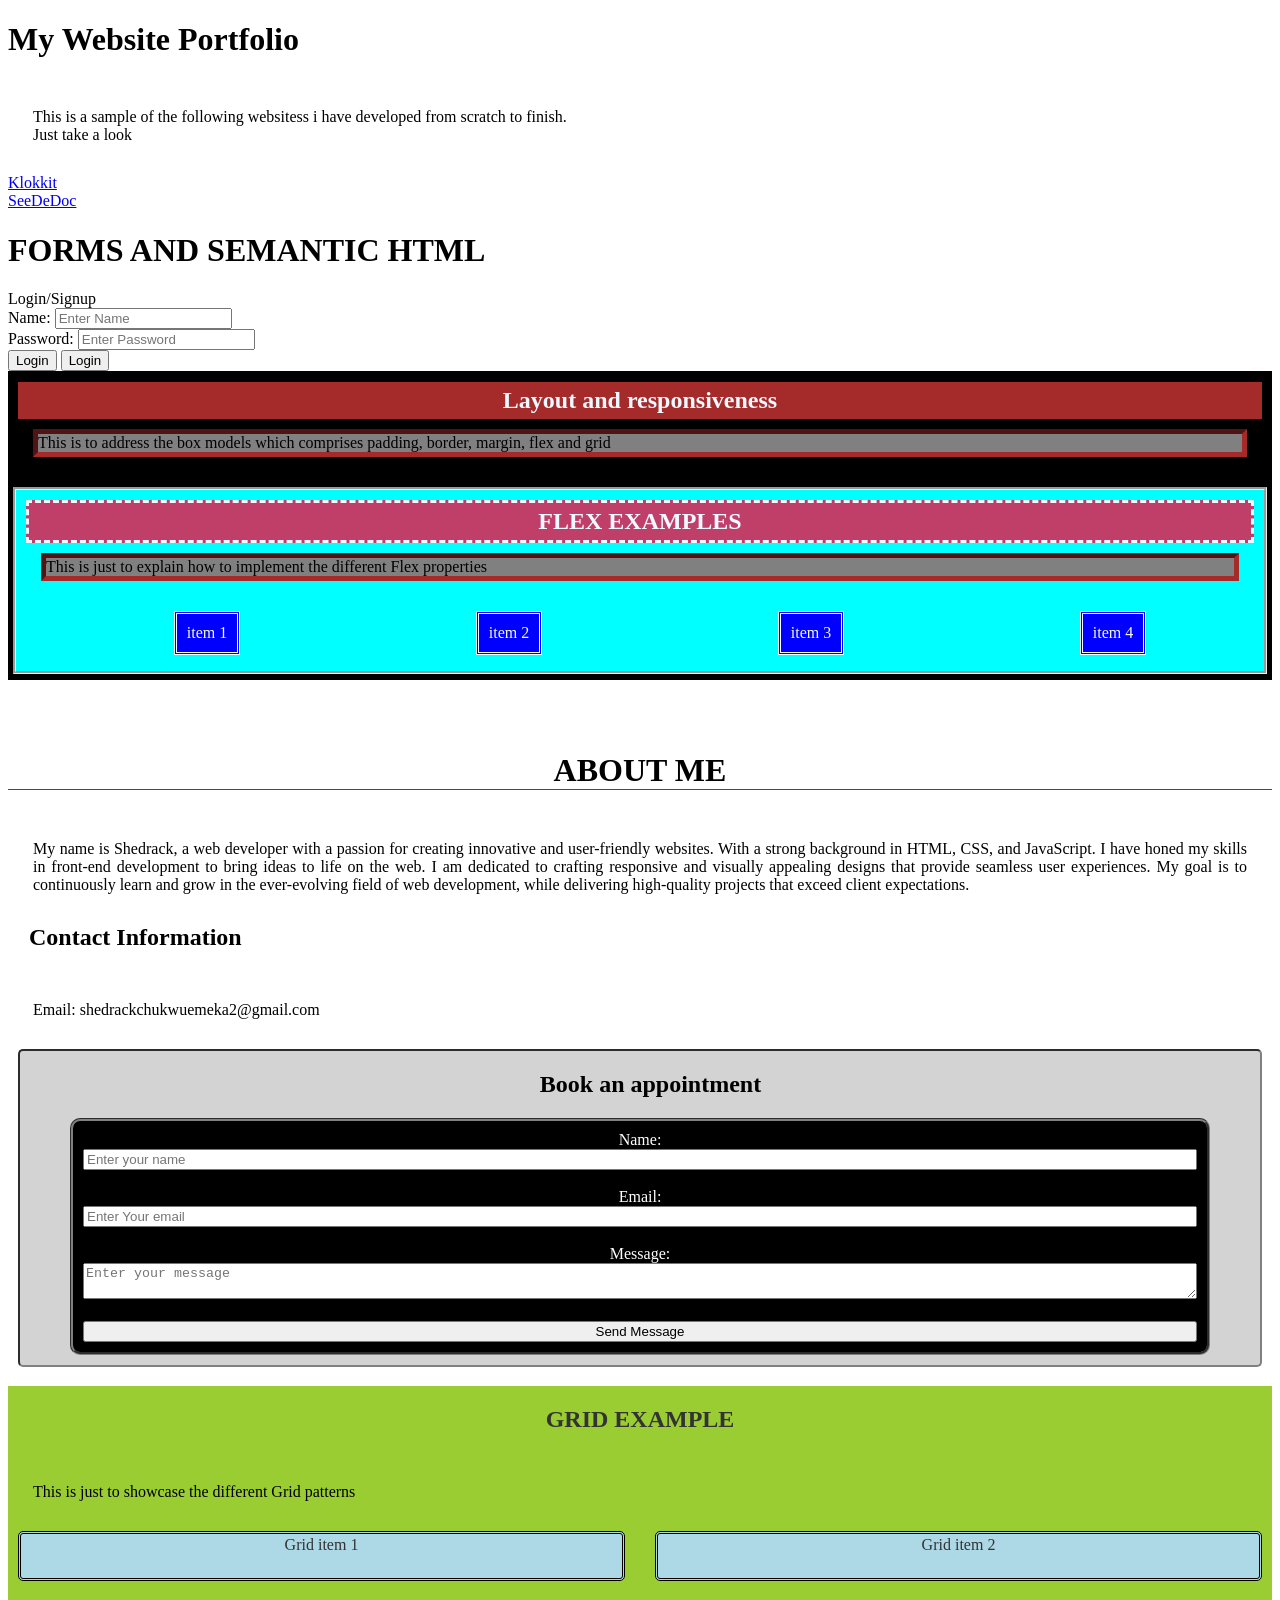
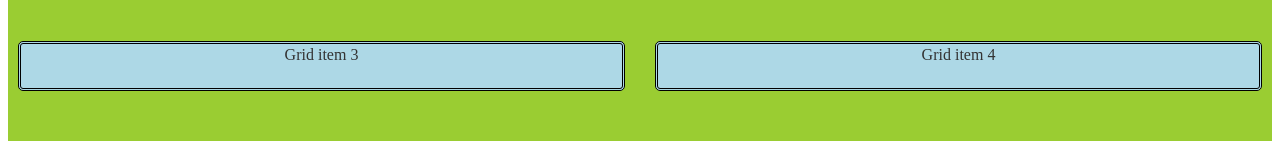
<file: first website/index.html>
<!DOCTYPE html>
<html lang="en">
<head>
    <meta charset="UTF-8">
    <meta name="viewport" content="width=device-width, initial-scale=1.0">
    <title>My First Website</title>
    <link rel="stylesheet" href="index.css">
</head>
<body>
    <h1>My Website Portfolio</h1>

    <p>This is a sample of the following websitess i have developed from scratch to finish.<br/>Just take a look</p>
    <a href="klokkit.com">Klokkit</a><br/>
    <a href="https://seededoc.lovable.app">SeeDeDoc</a>
    <img source="C:/Users/USER/Pictures/Camera Roll/WIN_20250627_22_50_56_Pro.jpg" alt="">

    <h1>FORMS AND SEMANTIC HTML</h1>
    <form>
        <label>
            Login/Signup
        </label><br/>

        <label>
            Name:
        </label>
        <input type="text" placeholder="Enter Name"><br/>
        <label>Password:</label>
        <input type="text" placeholder="Enter Password"><br/>
        <input type="submit" value="Login">
        <button type="submit">Login</button>
    </form>

    <section class="forLayout">
        <h1>Layout and responsiveness</h1>
        <p>This is to address the box models which comprises padding, border, margin, flex and grid</p>

        <div class="container">
            <h2>FLEX EXAMPLES</h2>
            <p>This is just to explain how to implement the different Flex properties</p>

            <ul class="flexlist">
                <li>item 1</li>
                <li>item 2</li>
                <li>item 3</li>
                <li>item 4</li>
            </ul>
        </div>
    </section>

    <main class="about">
        <h1>ABOUT ME</h1>
        <p>My name is Shedrack, a web developer with a passion for creating innovative and user-friendly websites. With a strong background in HTML, CSS, and JavaScript. I have honed my skills in front-end development to bring ideas to life on the web. I am dedicated to crafting responsive and visually appealing designs that provide seamless user experiences. My goal is to continuously learn and grow in the ever-evolving field of web development, while delivering high-quality projects that exceed client expectations.</p>
        <h2>Contact Information</h2>
        <p>Email: shedrackchukwuemeka2@gmail.com</p>

        <section class="forabout">
            <h2>Book an appointment</h2>

            <form class="aboutform" action="mailto:shedrackchukwuemeka2@gmail.com" method="post" enctype="text/plain">

                <label class="name">Name:</label>
                <input type="text" id="name" placeholder="Enter your name"><br/><br/>

                <label class="email">Email:</label>
                <input type="email" id="email" placeholder="Enter Your email"><br/><br/>

                <label class="message">Message:</label><br/>
                <textarea id="message" name="message" placeholder="Enter your message"></textarea><br/><br/>

                <input type="submit" value="Send Message">
            </form>
        </section>
    </main>

    <section class ="grid">
        <h2>GRID EXAMPLE</h2>
        <p>This is just to showcase the different Grid patterns</p>

        <div class="grid-container">
            <div>Grid item 1</div>
            <div>Grid item 2</div>
            <div>Grid item 3</div>
            <div>Grid item 4</div>
        </div>
    </section>
</body>
</html>
</file>
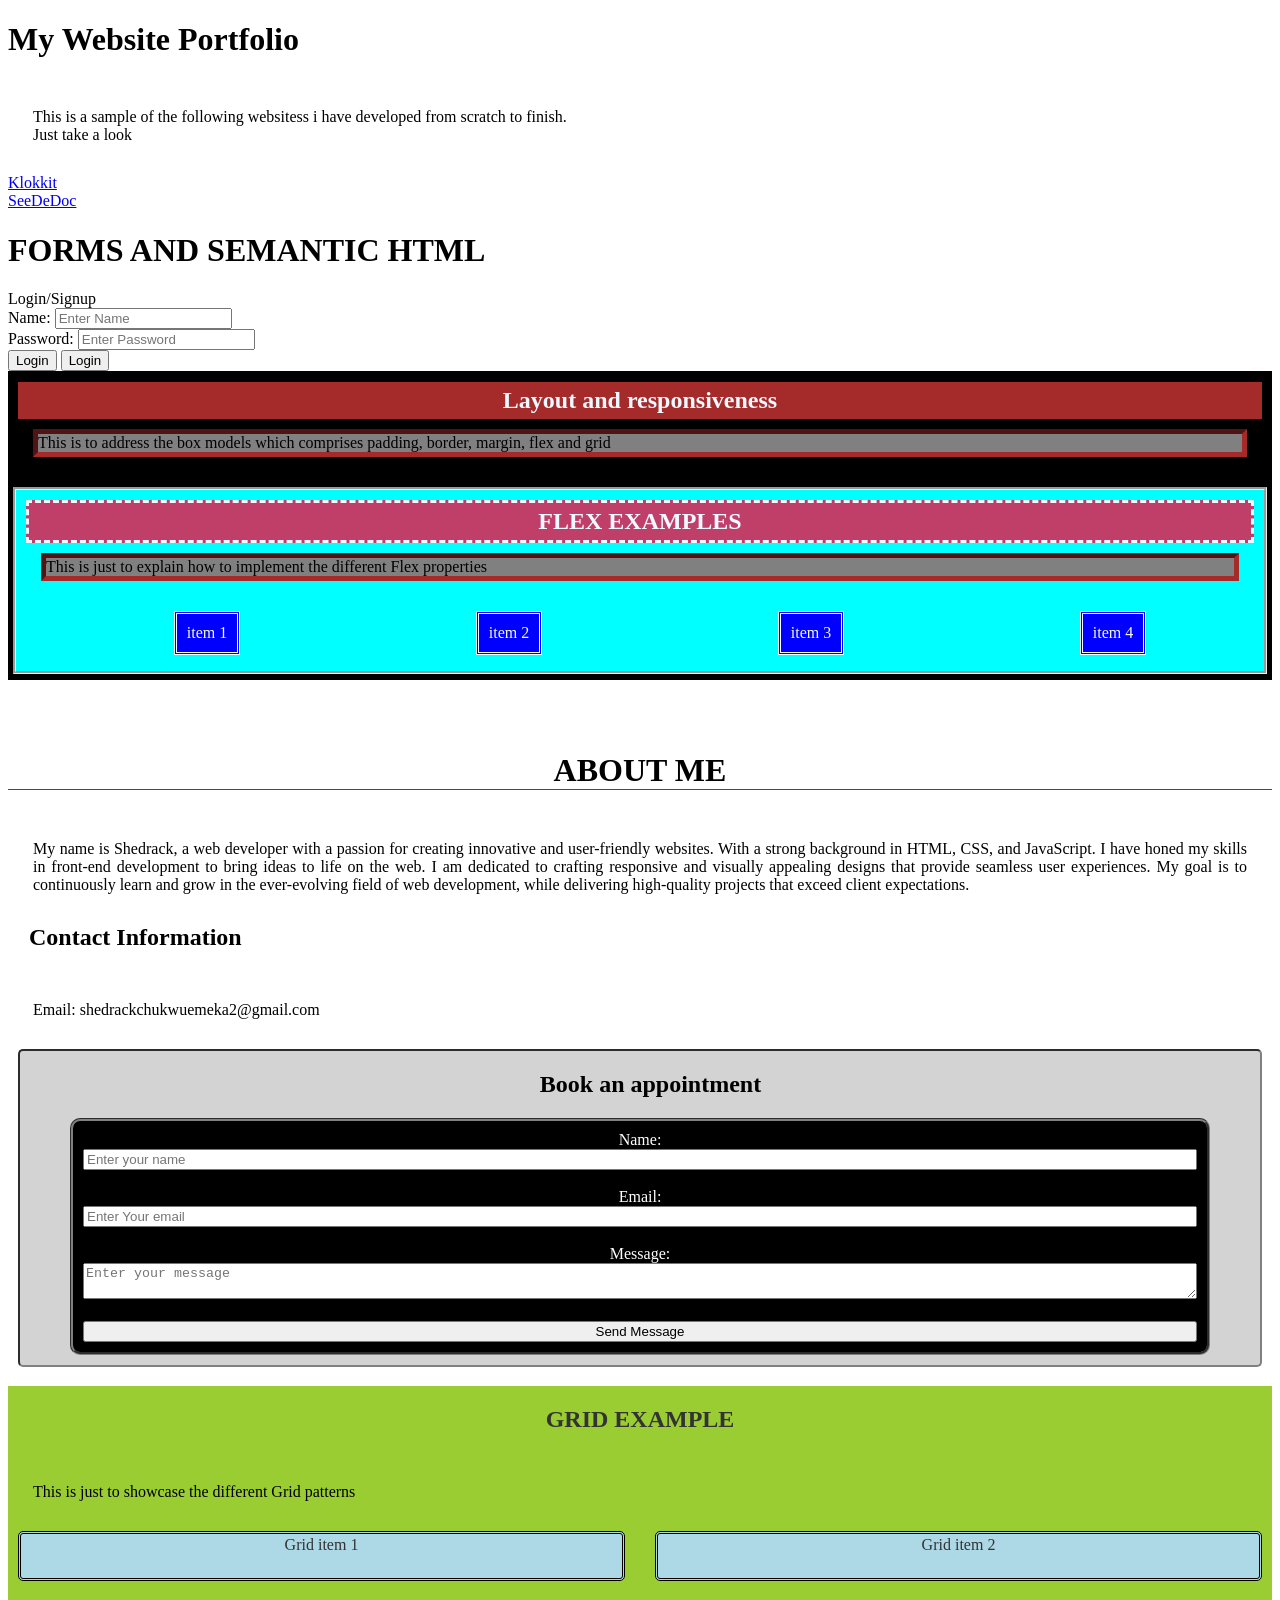
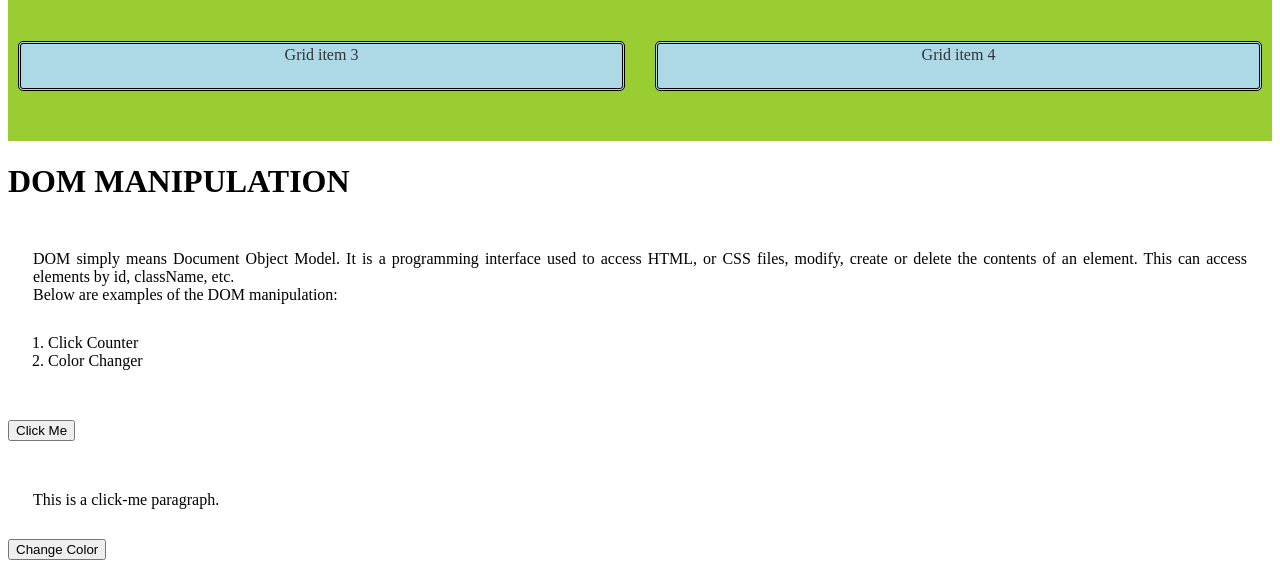
<file: first-website/index.html>
<!DOCTYPE html>
<html lang="en">
<head>
    <meta charset="UTF-8">
    <meta name="viewport" content="width=device-width, initial-scale=1.0">
    <title>My First Website</title>
    <link rel="stylesheet" href="index.css">
</head>
<body>
    <h1>My Website Portfolio</h1>

    <p>This is a sample of the following websitess i have developed from scratch to finish.<br/>Just take a look</p>
    <a href="klokkit.com">Klokkit</a><br/>
    <a href="https://seededoc.lovable.app">SeeDeDoc</a>
    <img source="C:/Users/USER/Pictures/Camera Roll/WIN_20250627_22_50_56_Pro.jpg" alt="">

    <h1>FORMS AND SEMANTIC HTML</h1>
    <form>
        <label>
            Login/Signup
        </label><br/>

        <label>
            Name:
        </label>
        <input type="text" placeholder="Enter Name"><br/>
        <label>Password:</label>
        <input type="text" placeholder="Enter Password"><br/>
        <input type="submit" value="Login">
        <button type="submit">Login</button>
    </form>

    <section class="forLayout">
        <h1>Layout and responsiveness</h1>
        <p>This is to address the box models which comprises padding, border, margin, flex and grid</p>

        <div class="container">
            <h2>FLEX EXAMPLES</h2>
            <p>This is just to explain how to implement the different Flex properties</p>

            <ul class="flexlist">
                <li>item 1</li>
                <li>item 2</li>
                <li>item 3</li>
                <li>item 4</li>
            </ul>
        </div>
    </section>

    <main class="about">
        <h1>ABOUT ME</h1>
        <p>My name is Shedrack, a web developer with a passion for creating innovative and user-friendly websites. With a strong background in HTML, CSS, and JavaScript. I have honed my skills in front-end development to bring ideas to life on the web. I am dedicated to crafting responsive and visually appealing designs that provide seamless user experiences. My goal is to continuously learn and grow in the ever-evolving field of web development, while delivering high-quality projects that exceed client expectations.</p>
        <h2>Contact Information</h2>
        <p>Email: shedrackchukwuemeka2@gmail.com</p>

        <section class="forabout">
            <h2>Book an appointment</h2>

            <form class="aboutform" action="mailto:shedrackchukwuemeka2@gmail.com" method="post" enctype="text/plain">

                <label class="name">Name:</label>
                <input type="text" id="name" placeholder="Enter your name"><br/><br/>

                <label class="email">Email:</label>
                <input type="email" id="email" placeholder="Enter Your email"><br/><br/>

                <label class="message">Message:</label><br/>
                <textarea id="message" name="message" placeholder="Enter your message"></textarea><br/><br/>

                <input type="submit" value="Send Message">
            </form>
        </section>
    </main>

    <section class ="grid">
        <h2>GRID EXAMPLE</h2>
        <p>This is just to showcase the different Grid patterns</p>

        <div class="grid-container">
            <div>Grid item 1</div>
            <div>Grid item 2</div>
            <div>Grid item 3</div>
            <div>Grid item 4</div>
        </div>
    </section>

    <div id="DOM">
        <h1>DOM MANIPULATION</h1>
        <p>DOM simply means Document Object Model. It is a programming interface used to access HTML, or CSS files, modify, create or delete the contents of an element. This can access elements by id, className, etc. </br> Below are examples of the DOM manipulation:</br> <ol>
            <li>Click Counter</li>
            <li>Color Changer</li>
        </ol></p>

        <button id="myButton">Click Me</button>
        <p id="myParagraph">This is a click-me paragraph.</p>

        <button id="colorButton">Change Color</button>
    </div>

    <script>
        // Click Counter
        const button = document.getElementById('myButton');
        const paragraph = document.getElementById('myParagraph');
        let count = 0;

        button.addEventListener('click', () => {
            count++;
            paragraph.textContent = `Button clicked ${count} times`;
        });

        // Color Changer
        const colors = ['red', 'green', 'blue', 'orange', 'purple'];
        const colorButton = document.getElementById('colorButton');
        const body = document.getElementById('DOM');

        colorButton.addEventListener('click', () => {
            const randomColor = colors[Math.floor(Math.random() * colors.length)];
            body.style.backgroundColor = randomColor;
        });

        // added hover effect to the color button
        colorButton.addEventListener('mouseenter', () => {
            colorButton.style.backgroundColor = 'pink';
            body.style.backgroundColor = 'orange';
            body.style.color = 'black';
        });
            colorButton.addEventListener('mouseleave', () => {
                colorButton.style.backgroundColor = '';
                body.style.backgroundColor = '';
                body.style.color = '';
            });
    </script>

    
    <!-- <script src="myScript.js"></script> -->
</body>
</html>
</file>
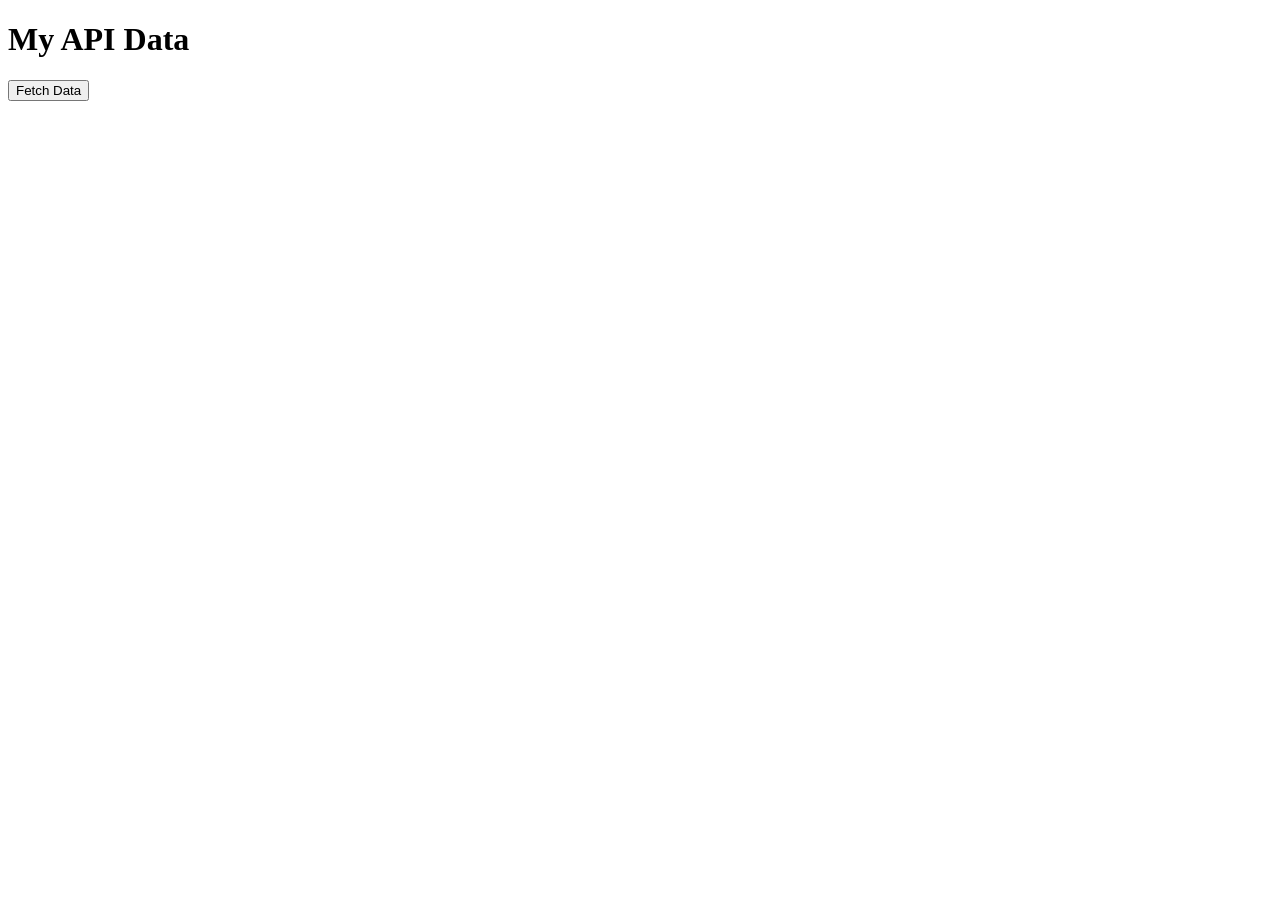
<file: first-website/api.html>
<!DOCTYPE html>
<html lang="en">
<head>
    <meta charset="UTF-8">
    <meta name="viewport" content="width=device-width, initial-scale=1.0">
    <title>API Fetch</title>
</head>
<body>
    <h1>My API Data</h1>
    <button id="btn">Fetch Data</button>
    <p id="api-data"></p>


    <script src="api.js"></script>
</body>
</html>
</file>
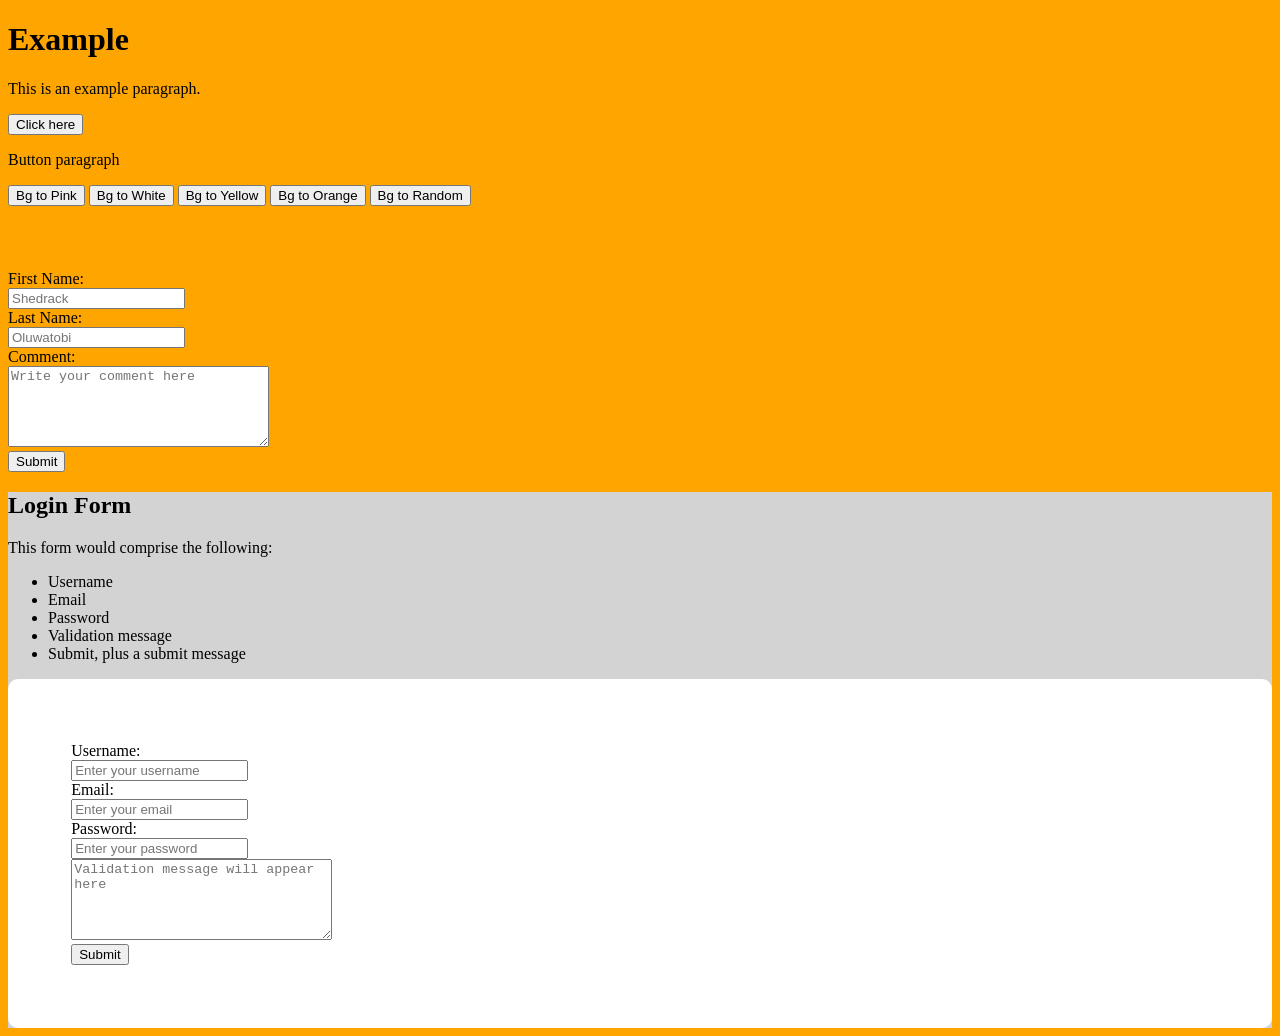
<file: first-website/DOM.html>
<!DOCTYPE html> 
<html lang="en"> 
<head> 
    <meta charset="UTF-8"> 
    <meta name="viewport" content="width=device-width, initial-scale=1.0"> 
    <title>Example</title> 
    <style> 
        body { 
            background-color: orange; 
        } 
    </style> 
</head> 
<body id="body"> 
    <h1 id="doc">Example</h1> 
    <p>This is an example paragraph.</p> 
 
    <button id="btn">Click here</button> 
    <p id="demo">Button paragraph</p> 
 
    <button id="bg-pink">Bg to Pink</button> 
    <button id="bg-white">Bg to White</button> 
    <button id="bg-yellow">Bg to Yellow</button> 
    <button id="bg-orange">Bg to Orange</button> 
    <button id="bg-random">Bg to Random</button> 
 
    <form id="contact" style="margin-top: 4rem;"> 
        <!-- <legend>Contact Us</legend> --> 
        <label for="fname">First Name:</label> <br> 
        <input type="text" id="fname" name="fname" placeholder="Shedrack"> <br> 
        <label for="lname">Last Name:</label> <br> 
        <input type="text" id="lname" name="lname" placeholder="Oluwatobi"> <br> 
        <label for="comment">Comment:</label> <br> 
        <textarea name="comment" id="comment" cols="30" rows="5" placeholder="Write your comment here"></textarea> <br> 
        <!-- <input type="button" value="submit"> --> 
        <button type="submit">Submit</button> 
 
        <!-- <button onclick="">Double</button> --> 
    </form> 
 
    <p id="form-data"></p> 
    <div id="form-results"></div> 

    <section id="results" style="background-color: lightgray;">
        <h2>Login Form</h2>
        <p>This form would comprise the following:<br/>
            <ul>
                <li>Username</li>
                <li>Email</li>
                <li>Password</li>
                <li>Validation message</li>
                <li>Submit, plus a submit message</li>
            </ul>
        </p>
    

        <form id="validation-form" style="padding: 5%;text-align: left; background-color: white; border-radius: 10px;">
            <label for="username">Username:</label><br>
            <input type="text" id="username" name="username" placeholder="Enter your username"><br>
            <label for="email">Email:</label><br>
            <input type="email" id="email" name="email" placeholder="Enter your email"><br>
            <label for="password">Password:</label><br>
            <input type="password" id="password" name="password" placeholder="Enter your password"><br>
            <textarea name="validation-message" id="validation-message" cols="30" rows="5" placeholder="Validation message will appear here"></textarea><br>
            <button type="submit">Submit</button>
        </form>
    </section>
 
 
      
    <script> 
        document.getElementById("btn").addEventListener("click",  
        function(){ 
            document.getElementById("demo"). 
            textContent = "Button Clicked!"; 
        } 
        ); 
 
        document.getElementById("bg-pink").addEventListener("click", 
            function() { 
                document.getElementById("body").style.backgroundColor = "pink"; 
            } 
        ) 
 
        document.getElementById("bg-white").addEventListener('click',  
            function() { 
                document.body.style.backgroundColor = "white"; 
            } 
        ) 
 
        document.getElementById("bg-yellow").addEventListener('click',  
            function() { 
                document.body.style.backgroundColor = "yellow"; 
            } 
        ) 
 
        document.getElementById("bg-orange").addEventListener('click',  
            function() { 
                document.body.style.backgroundColor = "orange"; 
            } 
        ) 
 
        document.getElementById("bg-random").addEventListener('click',  
            function() { 
                const colors = ["pink", "white", "yellow", "orange", "lightblue", "lightgreen", "lightcoral", "lightgray"]; 
                const randomColor = colors[Math.floor(Math.random() * colors.length)]; 
                document.body.style.backgroundColor = randomColor; 
            } 
        ) 
 
        document.getElementById("validation-form").addEventListener("submit", 
            function (event) { 
                event.preventDefault(); // Prevent form submission 
 
                const username = document.getElementById("username").value; 
                const email = document.getElementById("email").value; 
                const password = document.getElementById("password").value; 
                const comment = document.getElementById("validation-message").value; 
 
                const result = username + " " + email + ": " + password; 
 
 
                document.getElementById("form-data").textContent = result; 
 
            } 
        ) 
 
        // document.getElementById("fname").addEventListener("input",  
        //     function() { 
        //         const firstName = document.getElementById("fname").value; 
        //         document.getElementById("form-data").textContent = firstName; 
        //     } 
        // ) 
 
    
 
 
        // const doc = document.getElementById("doc"); 
        // doc.style.color = "red"; 
        // doc.textContent = "DOM Effect"; 
    </script> 
</body> 
</html>
</file>
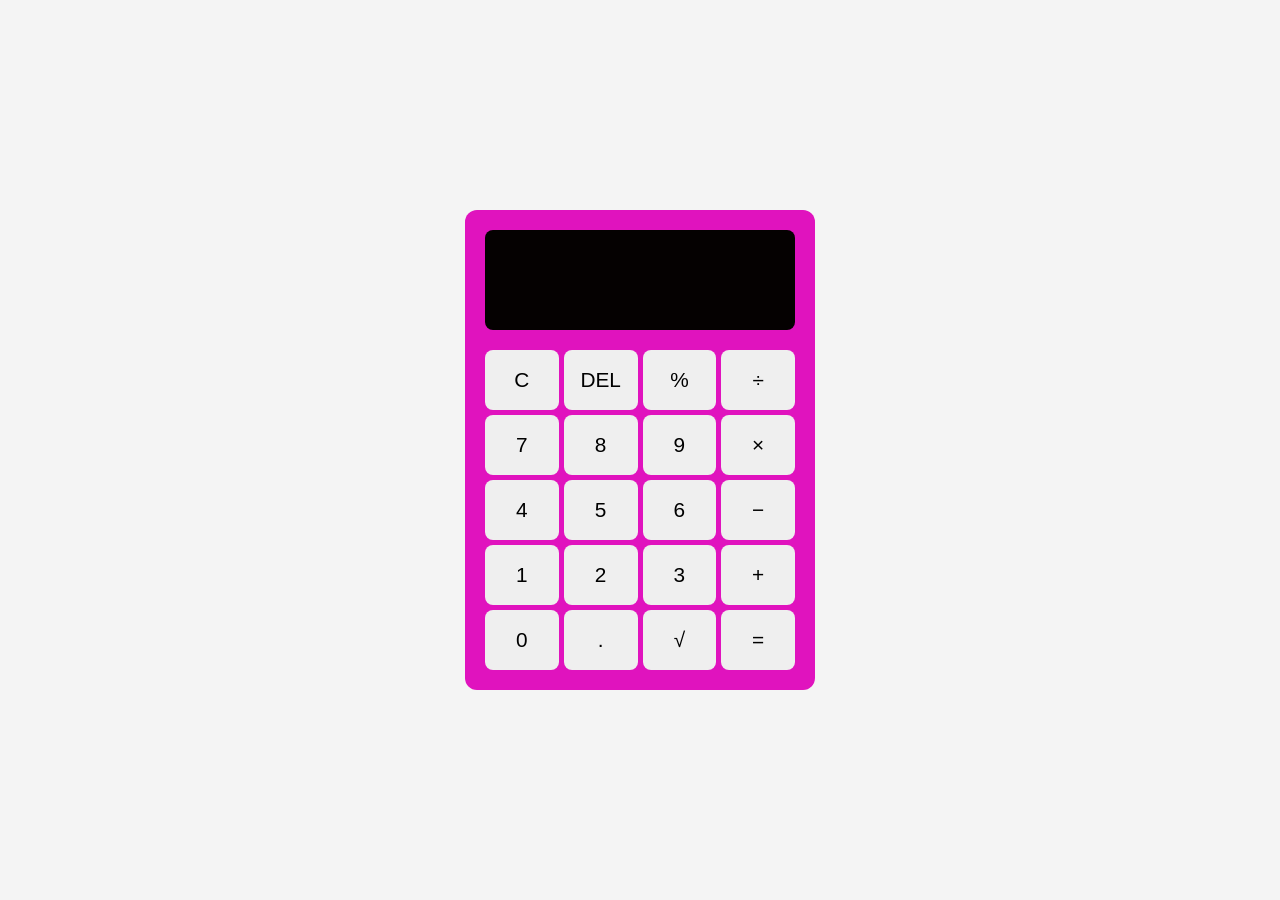
<file: first-website/Simple Calculator/calc.html>
<!DOCTYPE html>
<html lang="en">
<head>
    <meta charset="UTF-8">
    <meta name="viewport" content="width=device-width, initial-scale=1.0">
    <title>Simple Calculator</title>
    <link rel="stylesheet" href="calc.css">
</head>
<body>
    
    <div class="calculator">
        <input type="text" id="display" readonly>

        <div class="buttons">
            <button onclick="clearDisplay()">C</button>
            <button onclick="deleteLast()">DEL</button>
            <button onclick="appendValue('%')">%</button>
            <button onclick="appendValue('/')">÷</button>

            <button onclick="appendValue('7')">7</button>
            <button onclick="appendValue('8')">8</button>
            <button onclick="appendValue('9')">9</button>
            <button onclick="appendValue('*')">×</button>

            <button onclick="appendValue('4')">4</button>
            <button onclick="appendValue('5')">5</button>
            <button onclick="appendValue('6')">6</button>
            <button onclick="appendValue('-')">−</button>

            <button onclick="appendValue('1')">1</button>
            <button onclick="appendValue('2')">2</button>
            <button onclick="appendValue('3')">3</button>
            <button onclick="appendValue('+')">+</button>

            <button onclick="appendValue('0')" class="zero">0</button>
            <button onclick="appendValue('.')">.</button>
            <button onclick="appendValue('√')">√</button>
            <button onclick="calculate()">=</button>
        </div>
    </div>

    <!-- JavaScript File -->

    <script src="calc.js"></script>
</body>
</html>
</file>
<file: first website/index.css>
* {
    box-sizing: border-box;
}

p{
    /* background-color: aquamarine; */
    color: black;
    text-align: justify;
    /* border-style: double; */
    border-width: 5px;
    border-color: brown;
    margin: 50px 25px 30px;
    /* justify-content: center; */
}

/* Portfolio Section Styling */
.portfolio {
    padding: 40px 20px;
    background-color: #f9f9f9;
}

.portfolio h1 {
    text-align: center;
    margin-bottom: 15px;
    color: #333;
}

.portfolio > p {
    text-align: center;
    margin-bottom: 40px;
    font-size: 16px;
}

/* Portfolio Grid */
.portfolio-grid {
    display: grid;
    grid-template-columns: repeat(auto-fit, minmax(280px, 1fr));
    gap: 30px;
    max-width: 1200px;
    margin: 0 auto;
}

/* Project Card Styling */
.project-card {
    background: white;
    border: 1px solid #ddd;
    border-radius: 8px;
    overflow: hidden;
    box-shadow: 0 4px 6px rgba(0, 0, 0, 0.1);
    transition: transform 0.3s ease, box-shadow 0.3s ease;
    display: flex;
    flex-direction: column;
}

.project-card:hover {
    transform: translateY(-5px);
    box-shadow: 0 8px 12px rgba(0, 0, 0, 0.2);
}

.project-card img {
    width: 100%;
    height: 200px;
    object-fit: cover;
    display: block;
}

.project-card h3 {
    margin: 15px 15px 10px 15px;
    color: #333;
    font-size: 20px;
}

.project-card p {
    margin: 0 15px 15px 15px;
    flex-grow: 1;
    border: none;
    font-size: 14px;
    color: #666;
}

.card-link {
    display: inline-block;
    margin: 0 15px 15px 15px;
    padding: 10px 20px;
    background-color: #007bff;
    color: white;
    text-decoration: none;
    border-radius: 4px;
    transition: background-color 0.3s ease;
}

.card-link:hover {
    background-color: #0056b3;
}

/* Mobile Responsiveness */
@media (max-width: 600px) {
    .portfolio-grid {
        grid-template-columns: 1fr;
        gap: 20px;
        padding: 0 10px;
    }
    
    .project-card h3 {
        font-size: 18px;
    }
    
    .portfolio {
        padding: 20px 10px;
    }
}

/* Tablet Responsiveness */
@media (min-width: 600px) and (max-width: 1024px) {
    .portfolio-grid {
        grid-template-columns: repeat(2, 1fr);
        gap: 25px;
    }
}

/* Desktop Responsiveness */
@media (min-width: 1025px) {
    .portfolio-grid {
        grid-template-columns: repeat(3, 1fr);
    }
}

.forLayout{
    background-color: black;
    color: aliceblue;
    padding-top: 1px;
    padding-bottom: 1px;
}

.forLayout h1{
    text-align: center;
    background-color: brown;
    padding: 5px;
    margin: 10px;
}

.forLayout h2{
    text-align: center;
    background-color: #ff0037c0;
    padding: 5px;
    margin: 10px;
    border-style: dashed;
}

.container{
    background-color: aqua;
    margin: 5px;
    border-style: groove;
    /* padding-bottom: 10px; */
}

.flexlist{
    display: flex;
    flex-direction: row;
    list-style-type: none;
    justify-items: center;
    flex-wrap: wrap;
}

.flexlist li{
    margin: auto;
    border-style: double;
    background-color: blue;
    padding: 10px;
}

.forLayout p{
    margin-top: 1px;
    border-style: none;
    background-color: gray;
    border-style: inset;
}

.about h1{
    text-align: center;
    border-bottom: 1px solid red;
    padding-top: 50px;
}

.about h2{
    padding-left: 21px;
}

.forabout{
    border: 2px inset grey;
    background-color: lightgrey;
    border-radius: 5px;
    text-align: center;
    margin: 1px 10px;
    box-sizing: border-box;
}

.aboutform{
    border: 3px groove grey;
    border-radius: 10px;
    margin: 10px 50px;
    background-color: black;
    color: white;
    padding: 10px;
}

.aboutform input, .aboutform textarea{
    width: 100%;
}

.grid-container{
    display: grid;
    grid-template-columns: repeat(2,1fr);
    grid-template-rows: 100px 100px;
    gap: 10px;
    justify-content: space-around;
    /* border: 2px double blue; */
    margin-bottom: 5px;
}   

.grid{
    background-color: yellowgreen;
    color: #333;
}

.grid h2{
    text-align: center;
    padding-top: 20px;
    /* padding-bottom: 2px; */
    }

.grid-container > div{
    background-color: lightblue;
    border: 3px double black;
    padding: 2px 2px;
    margin-bottom: 50px;
    margin-left: 10px;
    margin-right: 10px;
    border-radius: 5px;
    text-align: center;
}
</file>
<file: first-website/index.css>
* {
    box-sizing: border-box;
}

p{
    /* background-color: aquamarine; */
    color: black;
    text-align: justify;
    /* border-style: double; */
    border-width: 5px;
    border-color: brown;
    margin: 50px 25px 30px;
    /* justify-content: center; */
}

/* Portfolio Section Styling */
.portfolio {
    padding: 40px 20px;
    background-color: #f9f9f9;
}

.portfolio h1 {
    text-align: center;
    margin-bottom: 15px;
    color: #333;
}

.portfolio > p {
    text-align: center;
    margin-bottom: 40px;
    font-size: 16px;
}

/* Portfolio Grid */
.portfolio-grid {
    display: grid;
    grid-template-columns: repeat(auto-fit, minmax(280px, 1fr));
    gap: 30px;
    max-width: 1200px;
    margin: 0 auto;
}

/* Project Card Styling */
.project-card {
    background: white;
    border: 1px solid #ddd;
    border-radius: 8px;
    overflow: hidden;
    box-shadow: 0 4px 6px rgba(0, 0, 0, 0.1);
    transition: transform 0.3s ease, box-shadow 0.3s ease;
    display: flex;
    flex-direction: column;
}

.project-card:hover {
    transform: translateY(-5px);
    box-shadow: 0 8px 12px rgba(0, 0, 0, 0.2);
}

.project-card img {
    width: 100%;
    height: 200px;
    object-fit: cover;
    display: block;
}

.project-card h3 {
    margin: 15px 15px 10px 15px;
    color: #333;
    font-size: 20px;
}

.project-card p {
    margin: 0 15px 15px 15px;
    flex-grow: 1;
    border: none;
    font-size: 14px;
    color: #666;
}

.card-link {
    display: inline-block;
    margin: 0 15px 15px 15px;
    padding: 10px 20px;
    background-color: #007bff;
    color: white;
    text-decoration: none;
    border-radius: 4px;
    transition: background-color 0.3s ease;
}

.card-link:hover {
    background-color: #0056b3;
}

/* Mobile Responsiveness */
@media (max-width: 600px) {
    .portfolio-grid {
        grid-template-columns: 1fr;
        gap: 20px;
        padding: 0 10px;
    }
    
    .project-card h3 {
        font-size: 18px;
    }
    
    .portfolio {
        padding: 20px 10px;
    }
}

/* Tablet Responsiveness */
@media (min-width: 600px) and (max-width: 1024px) {
    .portfolio-grid {
        grid-template-columns: repeat(2, 1fr);
        gap: 25px;
    }
}

/* Desktop Responsiveness */
@media (min-width: 1025px) {
    .portfolio-grid {
        grid-template-columns: repeat(3, 1fr);
    }
}

.forLayout{
    background-color: black;
    color: aliceblue;
    padding-top: 1px;
    padding-bottom: 1px;
}

.forLayout h1{
    text-align: center;
    background-color: brown;
    padding: 5px;
    margin: 10px;
}

.forLayout h2{
    text-align: center;
    background-color: #ff0037c0;
    padding: 5px;
    margin: 10px;
    border-style: dashed;
}

.container{
    background-color: aqua;
    margin: 5px;
    border-style: groove;
    /* padding-bottom: 10px; */
}

.flexlist{
    display: flex;
    flex-direction: row;
    list-style-type: none;
    justify-items: center;
    flex-wrap: wrap;
}

.flexlist li{
    margin: auto;
    border-style: double;
    background-color: blue;
    padding: 10px;
}

.forLayout p{
    margin-top: 1px;
    border-style: none;
    background-color: gray;
    border-style: inset;
}

.about h1{
    text-align: center;
    border-bottom: 1px solid red;
    padding-top: 50px;
}

.about h2{
    padding-left: 21px;
}

.forabout{
    border: 2px inset grey;
    background-color: lightgrey;
    border-radius: 5px;
    text-align: center;
    margin: 1px 10px;
    box-sizing: border-box;
}

.aboutform{
    border: 3px groove grey;
    border-radius: 10px;
    margin: 10px 50px;
    background-color: black;
    color: white;
    padding: 10px;
}

.aboutform input, .aboutform textarea{
    width: 100%;
}

.grid-container{
    display: grid;
    grid-template-columns: repeat(2,1fr);
    grid-template-rows: 100px 100px;
    gap: 10px;
    justify-content: space-around;
    /* border: 2px double blue; */
    margin-bottom: 5px;
}   

.grid{
    background-color: yellowgreen;
    color: #333;
}

.grid h2{
    text-align: center;
    padding-top: 20px;
    /* padding-bottom: 2px; */
    }

.grid-container > div{
    background-color: lightblue;
    border: 3px double black;
    padding: 2px 2px;
    margin-bottom: 50px;
    margin-left: 10px;
    margin-right: 10px;
    border-radius: 5px;
    text-align: center;
}
</file>
<file: first-website/Simple Calculator/calc.css>
*{
    margin: 0;
    padding: 0;
    box-sizing: border-box;
    font-family: Arial, sans-serif;
}

body{
    display: flex;
    justify-content: center;
    align-items: center;
    min-height: 100vh;
    background: #f4f4f4;
}

.calculator{
    width: 350px;
    background: #e013be;
    padding: 20px;
    border-radius: 12px;
    /* box-shadow: 0 5px 15px rgba(0,0,0,0.3); */
}

#display{
    width: 100%;
    height: 100px;
    border: none;
    text-align: right;
    padding: 10px;
    font-size: 24px;
    margin-bottom: 20px;
    border-radius: 8px;
    background: #050101;
    color: #fff;
}

.buttons{
    display: grid;
    grid-template-columns: repeat(4, 1fr);
    gap: 5px;
}

button{
    height: 60px;
    border: none;
    border-radius: 8px;
    font-size: 1.3rem;
    cursor: pointer;
    transition: 0.3s;
}

button:hover{
    opacity: 0.8;
}

/* .zero{ */
    grid-column: span 2;
}
</file>
